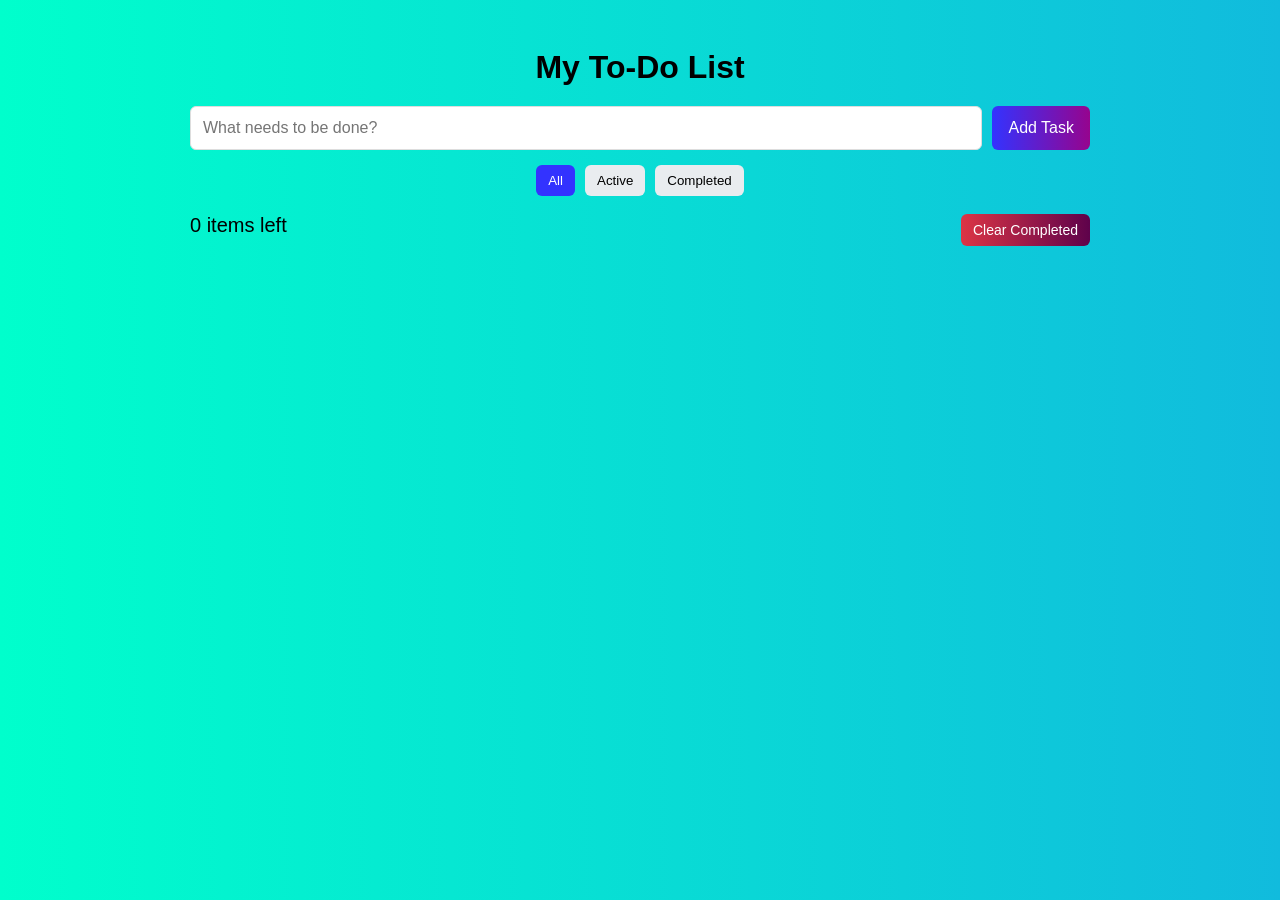
<file: index.html>
<!DOCTYPE html>
<html lang="en">
<head>
    <meta charset="UTF-8">
    <meta name="viewport" content="width=device-width, initial-scale=1.0">
    <title>To-Do List</title>
    <link rel="stylesheet" href="styles.css">
</head>
<body class="animated-bg">

    
        <div class="container">

            <h1>My To-Do List</h1>

            <form id="todo-form" class="todo-form">
                <input type="text" id="todo-input" placeholder="What needs to be done?" required>
                <button type="submit">Add Task</button>
            </form>

            <div class="filters">
                <button class="filter active" data-filter="all">All</button>
                <button class="filter" data-filter="active">Active</button>
                <button class="filter" data-filter="completed">Completed</button>
            </div>

            <ul id="todo-list"></ul>

            <div class="stats">
                <span id="items-left">0 items left</span>
                <button id="clear-completed">Clear Completed</button>
            </div>

        </div>
    

    <script src="app.js"></script>
</body>
</html>
</file>
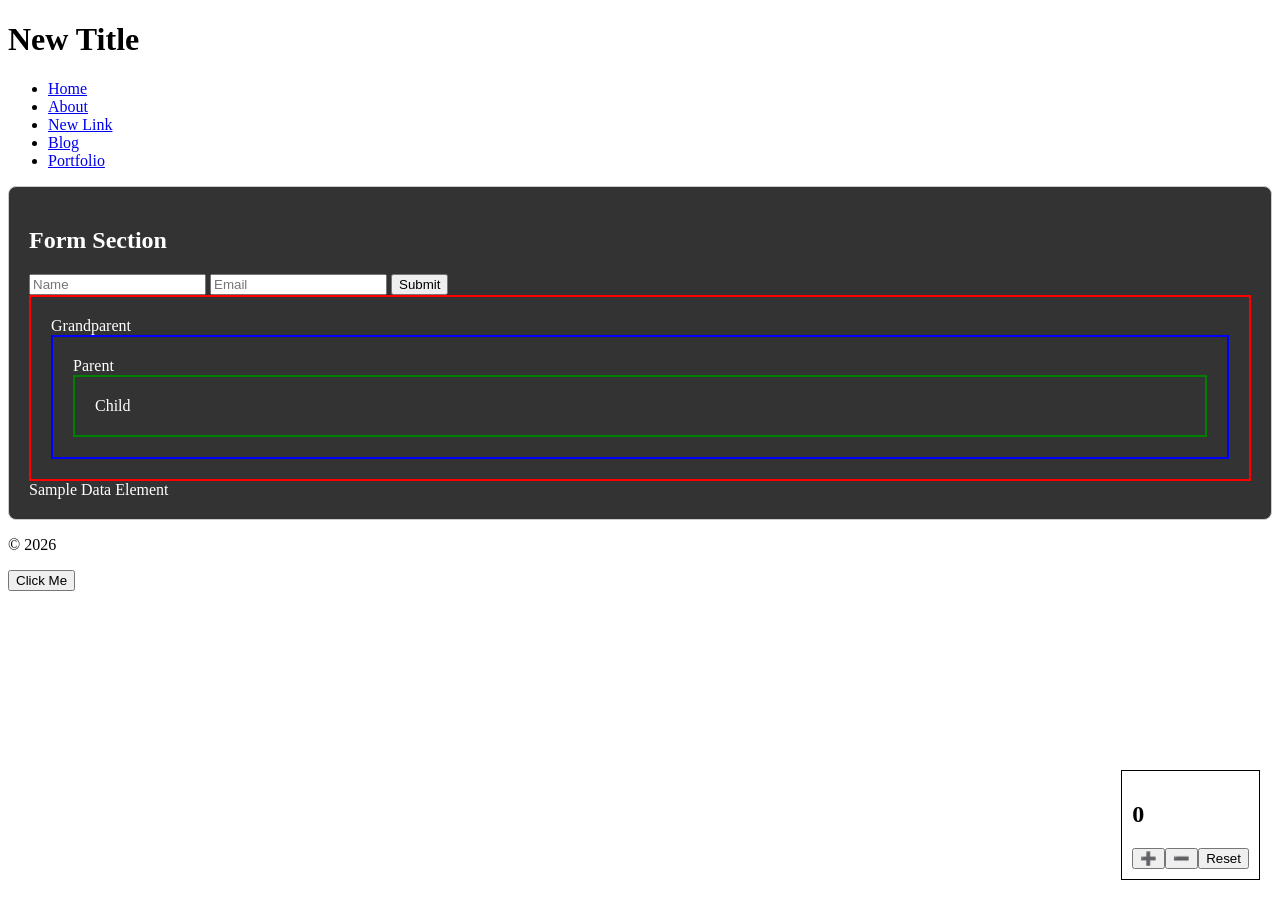
<file: practice.html>
<!DOCTYPE html>
<html lang="en">
<head>
    <meta charset="UTF-8">
    <meta name="viewport" content="width=device-width, initial-scale=1.0">
    <title>DOM Practice</title>
    <style>
        .highlight{background-color:yellow}
        .container{padding: 20px; border: 1px solid #ccc;}
        #grandparent {
    border: 2px solid red;
    padding: 20px;
}

#parent {
    border: 2px solid blue;
    padding: 20px;
}

#child {
    border: 2px solid green;
    padding: 20px;
}
    </style>
</head>
<body>
    <header id="main-header">
        <h1>DOM Practice</h1>
        <nav>
            <ul class="nav-list">
                <li><a href="#" class="nav-link">Home</a></li>
                <li><a href="#" class="nav-link">About</a></li>
                <li><a href="#" class="nav-link">Contact</a></li>
            </ul>
        </nav>
    </header>
    <main class="container">
        <article>
            <h2 class="title">Article Title </h2>
            <p class="content">This is the first paragraph.</p>
            <p class="content">This is the second paragraph.</p>
        </article>
        <section>
            <h2>Form Section</h2>
            <form id="contact-form">
                <input type="text" id="name" name="name" placeholder="Name" autocomplete="off">
                <input type="email" id="email" name="email" placeholder="Email" autocomplete="off">
                <button type="submit">Submit</button>
            </form>
            <div id="grandparent">
    Grandparent
    <div id="parent">
        Parent
        <div id="child">
            Child
        </div>
    </div>
</div>
        </section>
        <div data-id="123" data-category="tech">
    Sample Data Element
</div>
    </main>
    <footer>
        <p>&copy; 2026</p>
    </footer>
    
    <script src="dom.js" defer></script>
    <script src="click-counter.js" defer></script>
</body>

</html>
</file>
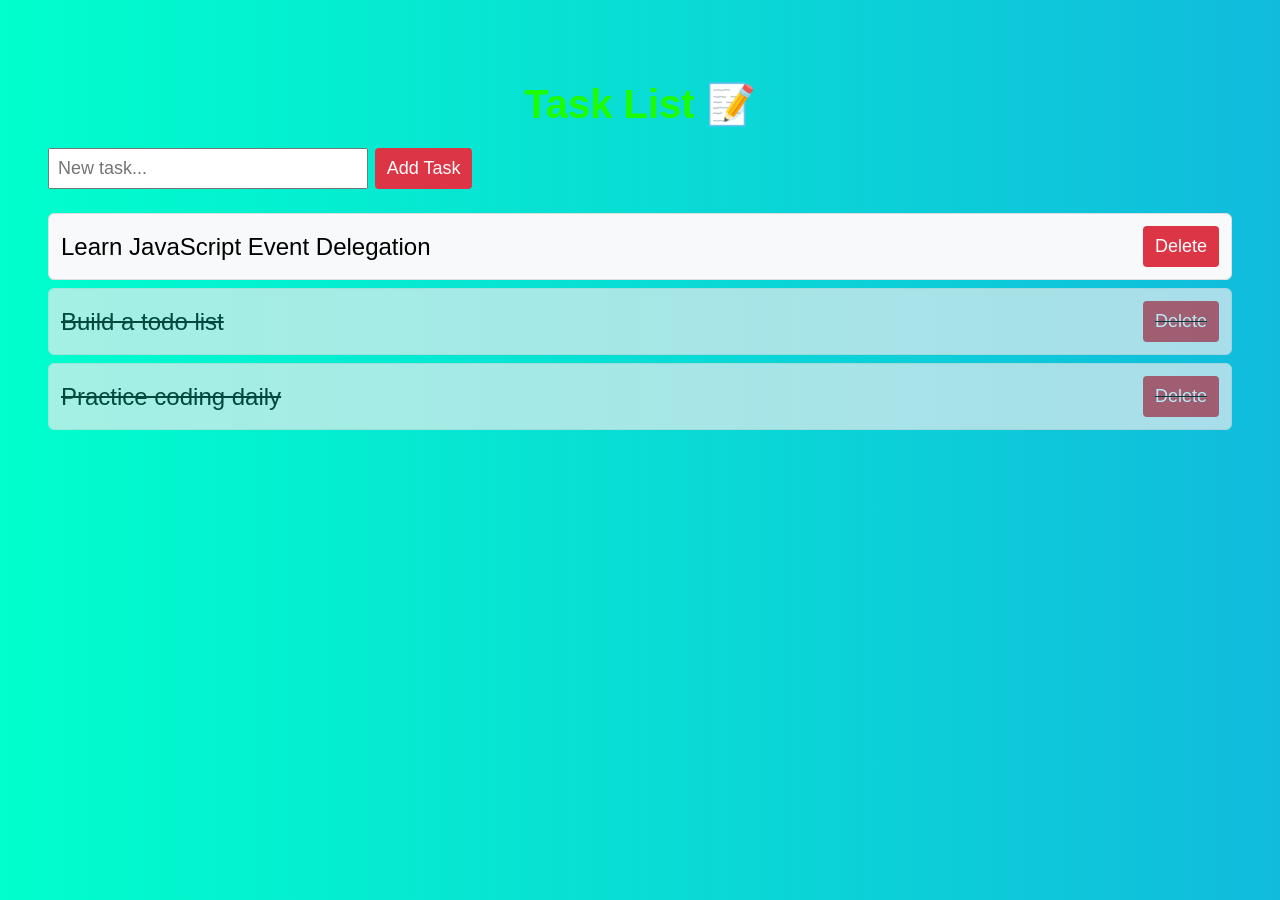
<file: task-list.html>
<!DOCTYPE html>
<html lang="en">
<head>
  <meta charset="UTF-8">
  <meta name="viewport" content="width=device-width, initial-scale=1.0">
  <title>Delegated Task List</title>
  <style>
    body { font-family: Arial, sans-serif; padding: 20px;
      background: #f0f2f5;
      font-size: 24px;
    }
    ul { list-style: none; padding: 0; }

    .animated-bg {
  background: linear-gradient(270deg, #ff00cc, #3333ff, #00ffcc);
  background-size: 600% 600%;
  animation: gradientShift 20s ease infinite;
}

@keyframes gradientShift {
  0% { background-position: 0% 50%; }
  50% { background-position: 100% 50%; }
  100% { background-position: 0% 50%; }
}
h2 {
  text-align: center;
  font-size: 40px;
  margin-bottom: 20px;
  color: rgb(29, 252, 0);
}
#taskInput {
  padding: 10px;
  font-size: 18px;
}

    li {
      padding: 12px;
      margin: 8px 0;
      background: #f8f9fa;
      border: 1px solid #ddd;
      border-radius: 6px;
      display: flex;
      align-items: center;
      gap: 10px;
    }
    li.completed {
      text-decoration: line-through;
      opacity: 0.7;
      background: #e9ecef;
    }
    button {
      margin-left: auto;
      padding: 10px 12px;
      font-size: 18px;
      background: #dc3545;
      color: white;
      border: none;
      border-radius: 4px;
      cursor: pointer;
    }
    button:hover { background: #c82333; }
.card {
  background: var(--color-surface);
  padding: 20px;
  border-radius: var(--radius);
  box-shadow: var(--shadow-sm);
  transition: all 0.3s ease;
}

.card:hover {
  transform: translateY(-4px);
  box-shadow: var(--shadow-md);
}

/* Card Row (Flexbox requirement) */
.card-row {
  display: flex;
  gap: 20px;
  flex-wrap: wrap;
}

.card-row .card {
  flex: 1 1 300px;
}
  </style>
</head>
<body class="animated-bg">
  <section class="card">
  <h2>Task List 📝</h2>
  
  <input type="text" id="taskInput" placeholder="New task..." style="padding: 8px; width: 300px;">
  <button id="addBtn">Add Task</button>

  <ul id="taskList"></ul>
  </section>
  <script>
    const taskList = document.getElementById('taskList');
    const taskInput = document.getElementById('taskInput');
    const addBtn = document.getElementById('addBtn');

    // Function to add a new task
    function addTask(text, isCompleted = false) {
      if (!text.trim()) return;

      const li = document.createElement('li');
      li.innerHTML = `
        <span class="task-text">${text}</span>
        <button class="delete-btn">Delete</button>
      `;
      if (isCompleted) {
        li.classList.add("completed")
      }
      taskList.appendChild(li);
    }

    // === SINGLE Event Listener (Event Delegation) ===
    taskList.addEventListener('click', function(event) {
      
      // Toggle completed class when clicking on the task text
      if (event.target.classList.contains('task-text')) {
        event.target.parentElement.classList.toggle('completed');
      }

      // Delete task when clicking delete button
      if (event.target.classList.contains('delete-btn')) {
        event.target.parentElement.remove();
      }
    });

    // Add task when clicking "Add Task" button
    addBtn.addEventListener('click', () => {
      addTask(taskInput.value);
      taskInput.value = '';   // clear input
    });

    // Allow pressing Enter in input field
    taskInput.addEventListener('keypress', (e) => {
      if (e.key === 'Enter') {
        addTask(taskInput.value);
        taskInput.value = '';
      }
    });

    // Optional: Add some initial tasks
    addTask("Learn JavaScript Event Delegation");
    addTask("Build a todo list", true);
    addTask("Practice coding daily", true);
  </script>
</body>
</html>
</file>
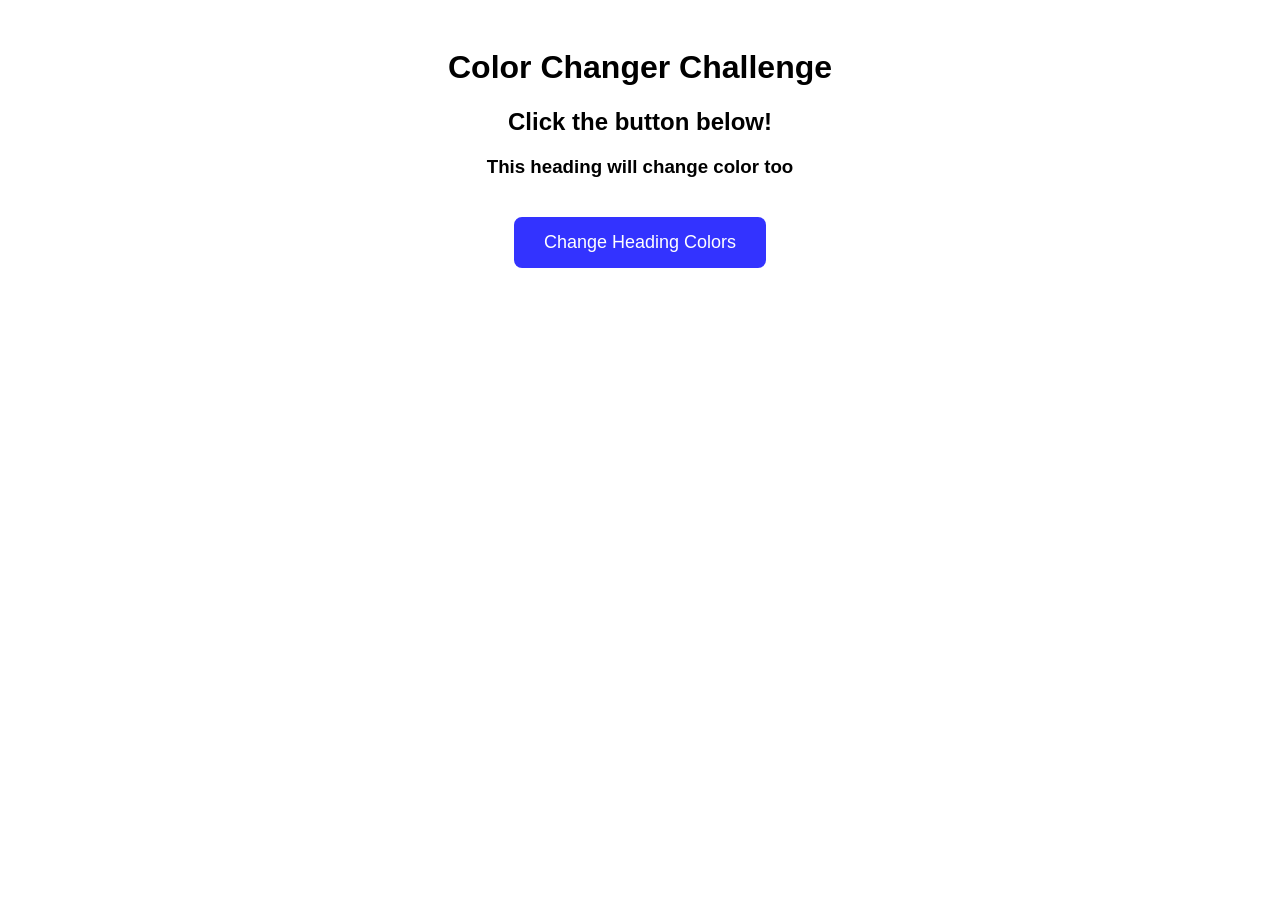
<file: DOM Assignments/day1-color-changer.html>
<!DOCTYPE html>
<html lang="en">
<head>
    <meta charset="UTF-8">
    <meta name="viewport" content="width=device-width, initial-scale=1.0">
    <title>Day 1: Color Changer</title>
    <style>
        body {
            font-family: Arial, sans-serif;
            padding: 20px;
            text-align: center;
        }
        button {
            padding: 15px 30px;
            font-size: 18px;
            background: #3333ff;
            color: white;
            border: none;
            border-radius: 8px;
            cursor: pointer;
            margin-top: 20px;
        }
        button:hover {
            background: #2222cc;
        }
    </style>
</head>
<body>
    <h1>Color Changer Challenge</h1>
    <h2>Click the button below!</h2>
    <h3>This heading will change color too</h3>
    
    <button id="colorBtn">Change Heading Colors</button>
    
    <script>
        function getRandomColor() {
            const letters = '0123456789ABCDEF';
            let color = '#';
            for (let i = 0; i < 6; i++) {
                color += letters[Math.floor(Math.random() * 16)];
            }
            return color;
        }
        
        document.getElementById('colorBtn').addEventListener('click', () => {
            const headings = document.querySelectorAll('h1, h2, h3');
            headings.forEach(heading => {
                heading.style.color = getRandomColor();
            });
        });
    </script>
</body>
</html>
</file>
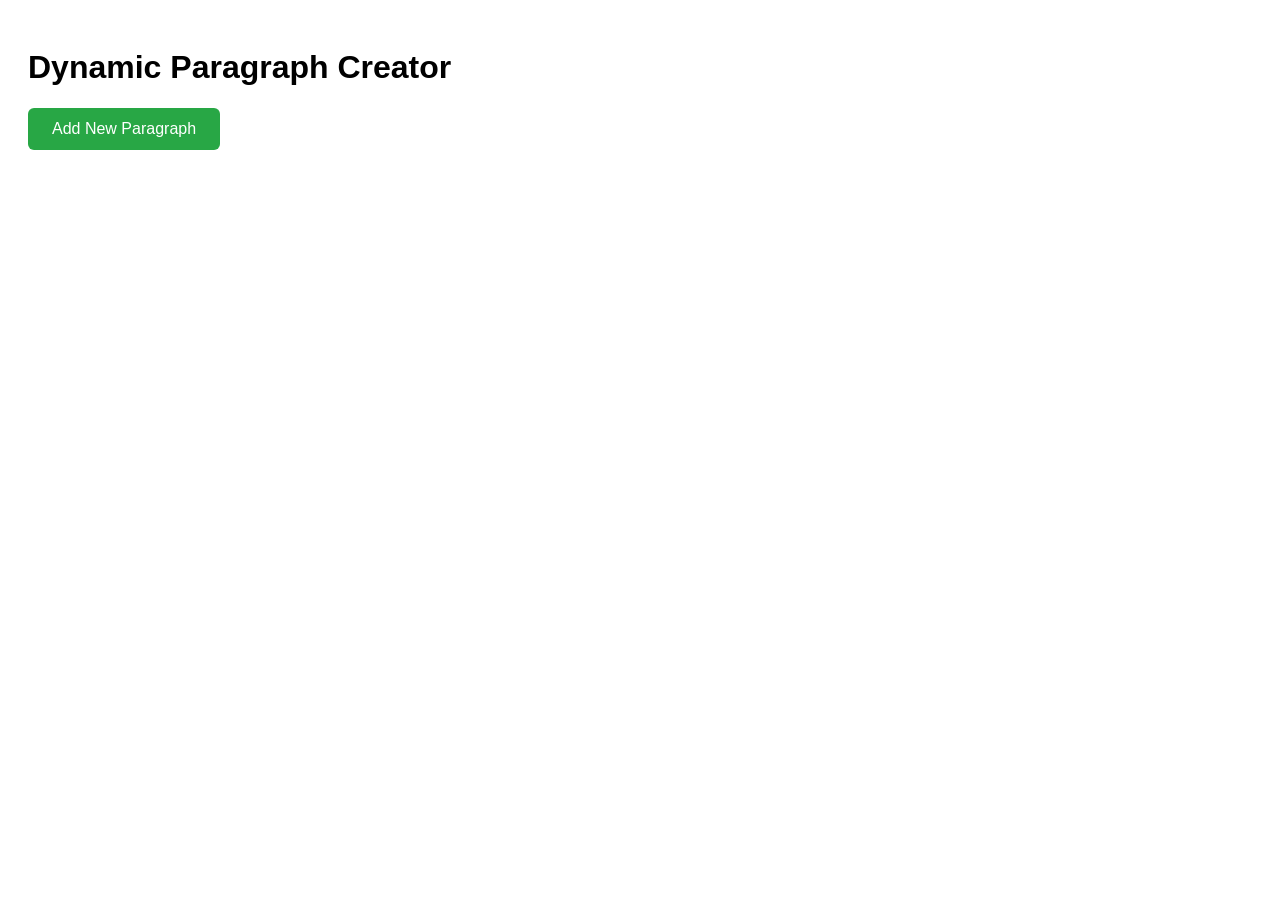
<file: DOM Assignments/day2-dynamic-elements.html>
<!DOCTYPE html>
<html lang="en">
<head>
    <meta charset="UTF-8">
    <meta name="viewport" content="width=device-width, initial-scale=1.0">
    <title>Day 2: Dynamic Element Creator</title>
    <style>
        body {
            font-family: Arial, sans-serif;
            padding: 20px;
        }
        button {
            padding: 12px 24px;
            font-size: 16px;
            background: #28a745;
            color: white;
            border: none;
            border-radius: 6px;
            cursor: pointer;
            margin-bottom: 20px;
        }
        button:hover {
            background: #218838;
        }
        .paragraph-item {
            padding: 10px;
            margin: 10px 0;
            background: #f8f9fa;
            border: 1px solid #ddd;
            border-radius: 4px;
            display: flex;
            justify-content: space-between;
            align-items: center;
        }
        .delete-btn {
            padding: 6px 12px;
            font-size: 14px;
            background: #dc3545;
            color: white;
            border: none;
            border-radius: 4px;
            cursor: pointer;
        }
        .delete-btn:hover {
            background: #c82333;
        }
    </style>
</head>
<body>
    <h1>Dynamic Paragraph Creator</h1>
    <button id="addParagraph">Add New Paragraph</button>
    <div id="paragraphContainer"></div>
    
    <script>
        let paragraphCount = 0;
        const container = document.getElementById('paragraphContainer');
        
        document.getElementById('addParagraph').addEventListener('click', () => {
            paragraphCount++;
            
            const div = document.createElement('div');
            div.className = 'paragraph-item';
            div.innerHTML = `
                <span>Paragraph ${paragraphCount}: This is dynamically created content!</span>
                <button class="delete-btn">Delete</button>
            `;
            
            container.appendChild(div);
        });
        
        container.addEventListener('click', (event) => {
            if (event.target.classList.contains('delete-btn')) {
                event.target.parentElement.remove();
            }
        });
    </script>
</body>
</html>
</file>
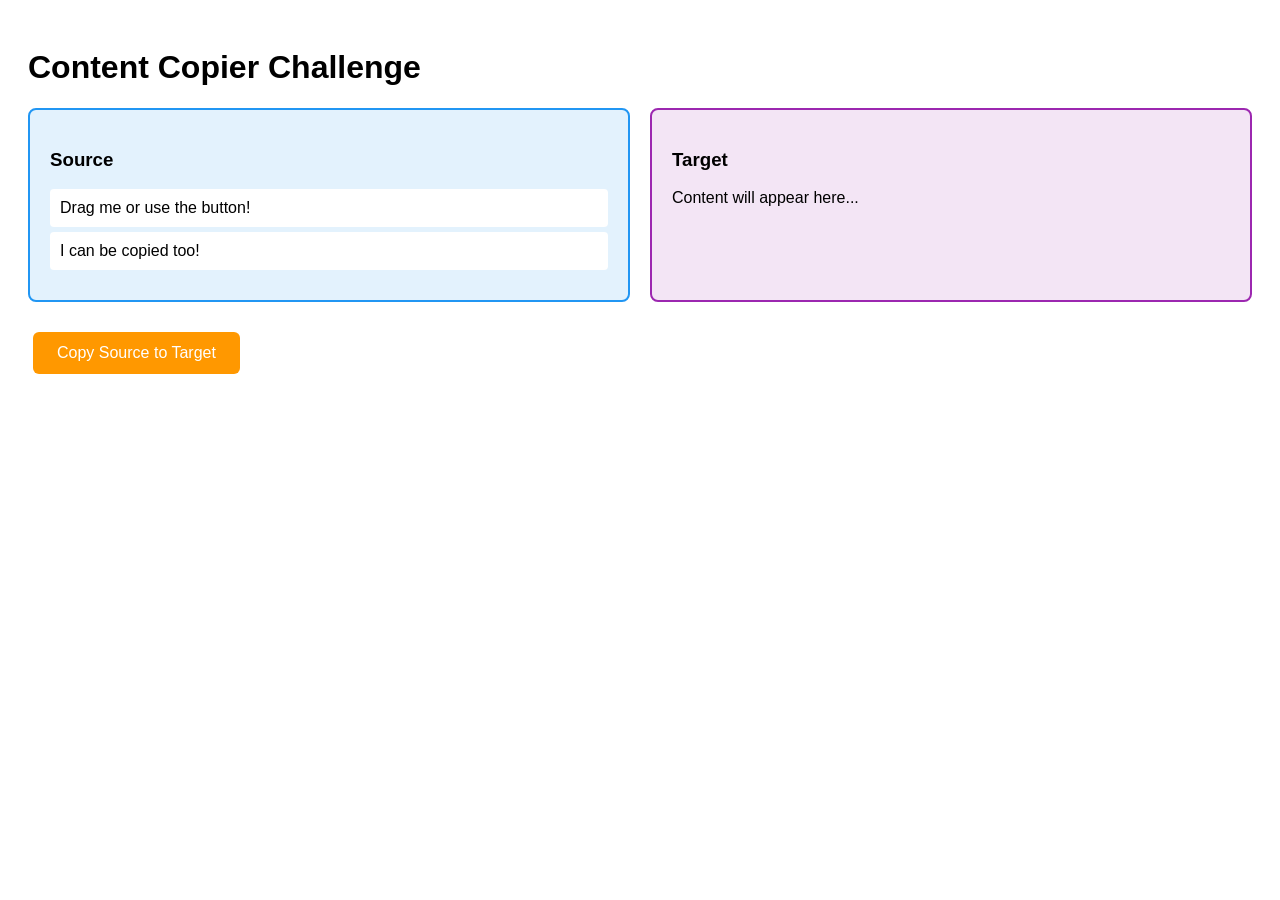
<file: DOM Assignments/day4-content-copier.html>
<!DOCTYPE html>
<html lang="en">
<head>
    <meta charset="UTF-8">
    <meta name="viewport" content="width=device-width, initial-scale=1.0">
    <title>Day 4: Content Copier</title>
    <style>
        body {
            font-family: Arial, sans-serif;
            padding: 20px;
        }
        .container {
            display: flex;
            gap: 20px;
            margin: 20px 0;
        }
        .box {
            flex: 1;
            padding: 20px;
            border: 2px solid #ddd;
            border-radius: 8px;
            min-height: 150px;
        }
        #source {
            background: #e3f2fd;
            border-color: #2196f3;
        }
        #target {
            background: #f3e5f5;
            border-color: #9c27b0;
        }
        button {
            padding: 12px 24px;
            font-size: 16px;
            background: #ff9800;
            color: white;
            border: none;
            border-radius: 6px;
            cursor: pointer;
            margin: 10px 5px;
        }
        button:hover {
            background: #f57c00;
        }
        [draggable="true"] {
            cursor: move;
            padding: 10px;
            background: white;
            margin: 5px 0;
            border-radius: 4px;
        }
    </style>
</head>
<body>
    <h1>Content Copier Challenge</h1>
    
    <div class="container">
        <div class="box" id="source">
            <h3>Source</h3>
            <p draggable="true" id="drag1">Drag me or use the button!</p>
            <p draggable="true" id="drag2">I can be copied too!</p>
        </div>
        
        <div class="box" id="target">
            <h3>Target</h3>
            <p>Content will appear here...</p>
        </div>
    </div>
    
    <button id="copyBtn">Copy Source to Target</button>
    
    <script>
        const source = document.getElementById('source');
        const target = document.getElementById('target');
        const copyBtn = document.getElementById('copyBtn');
        
        copyBtn.addEventListener('click', () => {
            const sourceContent = source.innerHTML;
            target.innerHTML = '<h3>Target (Copied)</h3>' + sourceContent;
        });
        
        let draggedElement = null;
        
        document.querySelectorAll('[draggable="true"]').forEach(item => {
            item.addEventListener('dragstart', (e) => {
                draggedElement = e.target;
                e.dataTransfer.effectAllowed = 'copy';
            });
        });
        
        target.addEventListener('dragover', (e) => {
            e.preventDefault();
            e.dataTransfer.dropEffect = 'copy';
        });
        
        target.addEventListener('drop', (e) => {
            e.preventDefault();
            if (draggedElement) {
                const clone = draggedElement.cloneNode(true);
                clone.removeAttribute('draggable');
                target.appendChild(clone);
            }
        });
    </script>
</body>
</html>
</file>
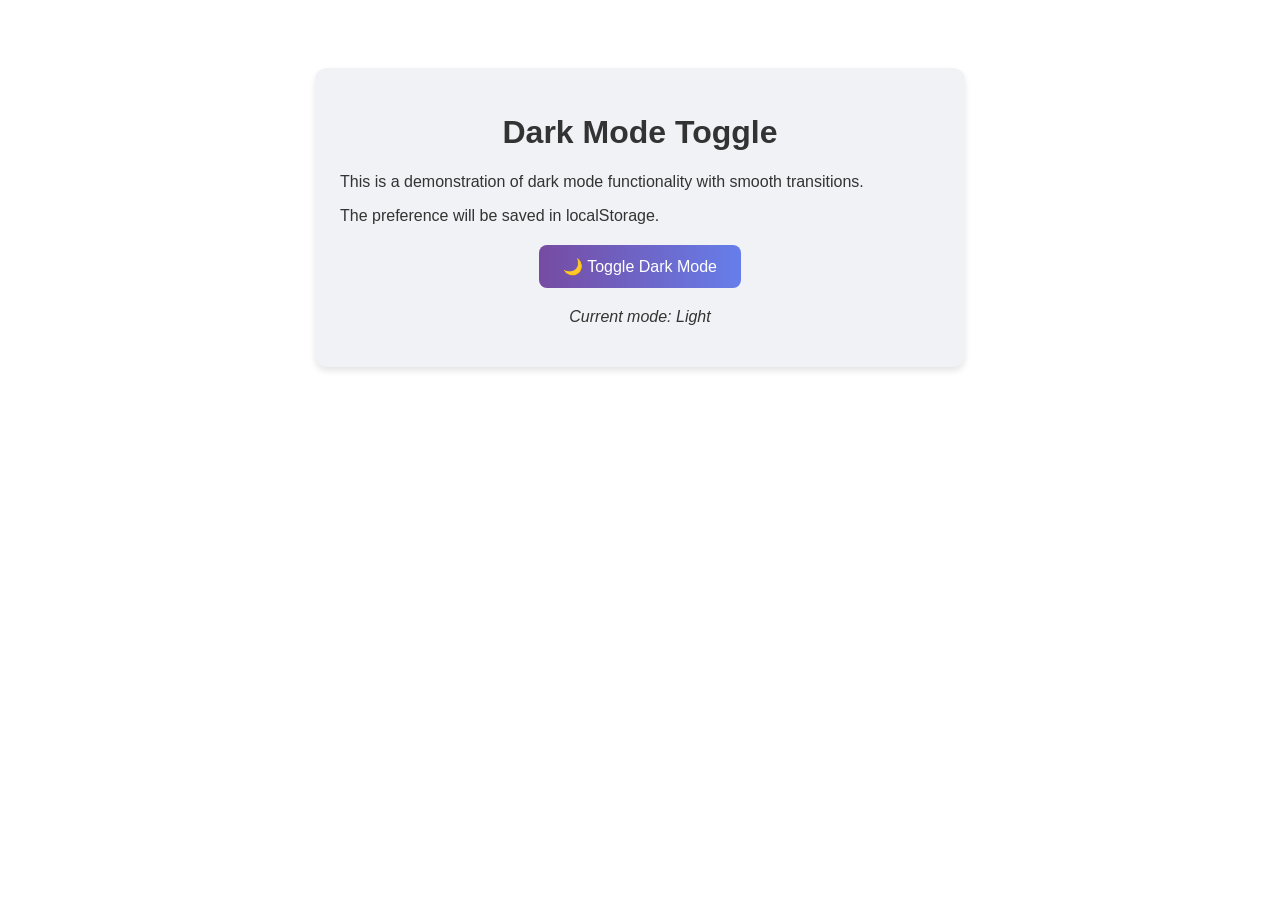
<file: DOM Assignments/day5-dark-mode.html>
<!DOCTYPE html>
<html lang="en">
<head>
    <meta charset="UTF-8">
    <meta name="viewport" content="width=device-width, initial-scale=1.0">
    <title>Day 5: Dark Mode Toggle</title>
    <style>
        :root {
            --bg-color: #ffffff;
            --text-color: #333333;
            --card-bg: #f0f2f5;
            --transition-speed: 0.3s;
        }
        
        body.dark-mode {
            --bg-color: #1a1a1a;
            --text-color: #e0e0e0;
            --card-bg: #2d2d2d;
        }
        
        body {
            font-family: Arial, sans-serif;
            padding: 20px;
            background-color: var(--bg-color);
            color: var(--text-color);
            transition: background-color var(--transition-speed), color var(--transition-speed);
        }
        
        .card {
            max-width: 600px;
            margin: 40px auto;
            background: var(--card-bg);
            padding: 25px;
            border-radius: 12px;
            box-shadow: 0 4px 6px rgba(0,0,0,0.1);
            transition: background-color var(--transition-speed);
        }
        
        h1 {
            text-align: center;
        }
        
        .toggle-btn {
            display: block;
            margin: 20px auto;
            padding: 12px 24px;
            font-size: 16px;
            background: linear-gradient(270deg, #667eea, #764ba2);
            color: white;
            border: none;
            border-radius: 8px;
            cursor: pointer;
            transition: transform 0.2s;
        }
        
        .toggle-btn:hover {
            transform: scale(1.05);
        }
        
        .status {
            text-align: center;
            margin-top: 15px;
            font-style: italic;
        }
    </style>
</head>
<body>
    <div class="card">
        <h1>Dark Mode Toggle</h1>
        <p>This is a demonstration of dark mode functionality with smooth transitions.</p>
        <p>The preference will be saved in localStorage.</p>
        
        <button class="toggle-btn" id="darkModeToggle">🌙 Toggle Dark Mode</button>
        
        <p class="status" id="statusText">Current mode: Light</p>
    </div>
    
    <script>
        const toggleBtn = document.getElementById('darkModeToggle');
        const statusText = document.getElementById('statusText');
        const body = document.body;
        
        function loadPreference() {
            const saved = localStorage.getItem('darkMode');
            if (saved === 'true') {
                body.classList.add('dark-mode');
                updateUI(true);
            }
        }
        
        function savePreference(isDark) {
            localStorage.setItem('darkMode', isDark);
        }
        
        function updateUI(isDark) {
            toggleBtn.textContent = isDark ? '☀️ Toggle Light Mode' : '🌙 Toggle Dark Mode';
            statusText.textContent = `Current mode: ${isDark ? 'Dark' : 'Light'}`;
        }
        
        toggleBtn.addEventListener('click', () => {
            body.classList.toggle('dark-mode');
            const isDark = body.classList.contains('dark-mode');
            savePreference(isDark);
            updateUI(isDark);
        });
        
        loadPreference();
    </script>
</body>
</html>
</file>
<file: styles.css>
body {
  font-family: Arial, sans-serif;
  padding: 20px;
  background: #f0f2f5;
  font-size: 18px;
}

/* Animated background */
.animated-bg {
  background: linear-gradient(270deg, #ff00cc, #3333ff, #00ffcc);
  background-size: 600% 600%;
  animation: gradientShift 20s ease infinite;
}

@keyframes gradientShift {
  0% { background-position: 0% 50%; }
  50% { background-position: 100% 50%; }
  100% { background-position: 0% 50%; }
}

/* Card layout */
.card {
  max-width: 600px;
  margin: 40px auto;
  background: #fff;
  padding: 25px;
  border-radius: 12px;
  box-shadow: 0 10px 25px rgba(0,0,0,0.1);
}

/* Title */
h1 {
  text-align: center;
  font-size: 32px;
  margin-bottom: 20px;
}

/* Form */
.todo-form {
  display: flex;
  gap: 10px;
  margin-bottom: 15px;
}

#todo-input {
  flex: 1;
  padding: 12px;
  font-size: 16px;
  border: 1px solid #ddd;
  border-radius: 6px;
}

.todo-form button {
  padding: 12px 16px;
  font-size: 16px;
  background: linear-gradient( 270deg, #96048e, #3333ff );
  color: white;
  border: none;
  border-radius: 6px;
  cursor: pointer;
}

.todo-form button:hover {
  background: #2222cc;
}

/* Filters */
.filters {
  display: flex;
  justify-content: center;
  gap: 10px;
  margin: 15px 0;
}

.filter {
  padding: 8px 12px;
  border: none;
  border-radius: 6px;
  cursor: pointer;
  background: #e9ecef;
}

.filter.active {
  background: #3333ff;
  color: white;
}

/* List */
ul {
  list-style: none;
  padding: 0;
}

li {
  padding: 12px;
  margin: 8px 0;
  background: #f8f9fa;
  border: 1px solid #ddd;
  border-radius: 6px;
  display: flex;
  align-items: center;
  gap: 10px;
}

li.completed {
  text-decoration: line-through;
  opacity: 0.6;
}

/* Delete button inside list */
li button {
  margin-left: auto;
  padding: 8px 10px;
  font-size: 14px;
  background: linear-gradient( 270deg, #ff00cc, #dc3545 );
  color: white;
  border: none;
  border-radius: 4px;
  cursor: pointer;
}

li button:hover {
  background: #c82333;
}

/* Stats */
.stats {
  display: flex;
  justify-content: space-between;
  margin-top: 15px;
  font-size: 14px;
}
.container {
  max-width: 900px;
  margin: 0 auto;
}
#clear-completed {
  padding: 8px 12px;
  font-size: 14px;
  background: linear-gradient( 270deg, #5e024b, #dc3545 );
  color: white;
  border: none;
  border-radius: 6px;
  cursor: pointer;
}
#clear-completed:hover {
  background: #c82333;
}
#items-left {
  font-size: 20px;
  color: #000000; 
}
</file>
